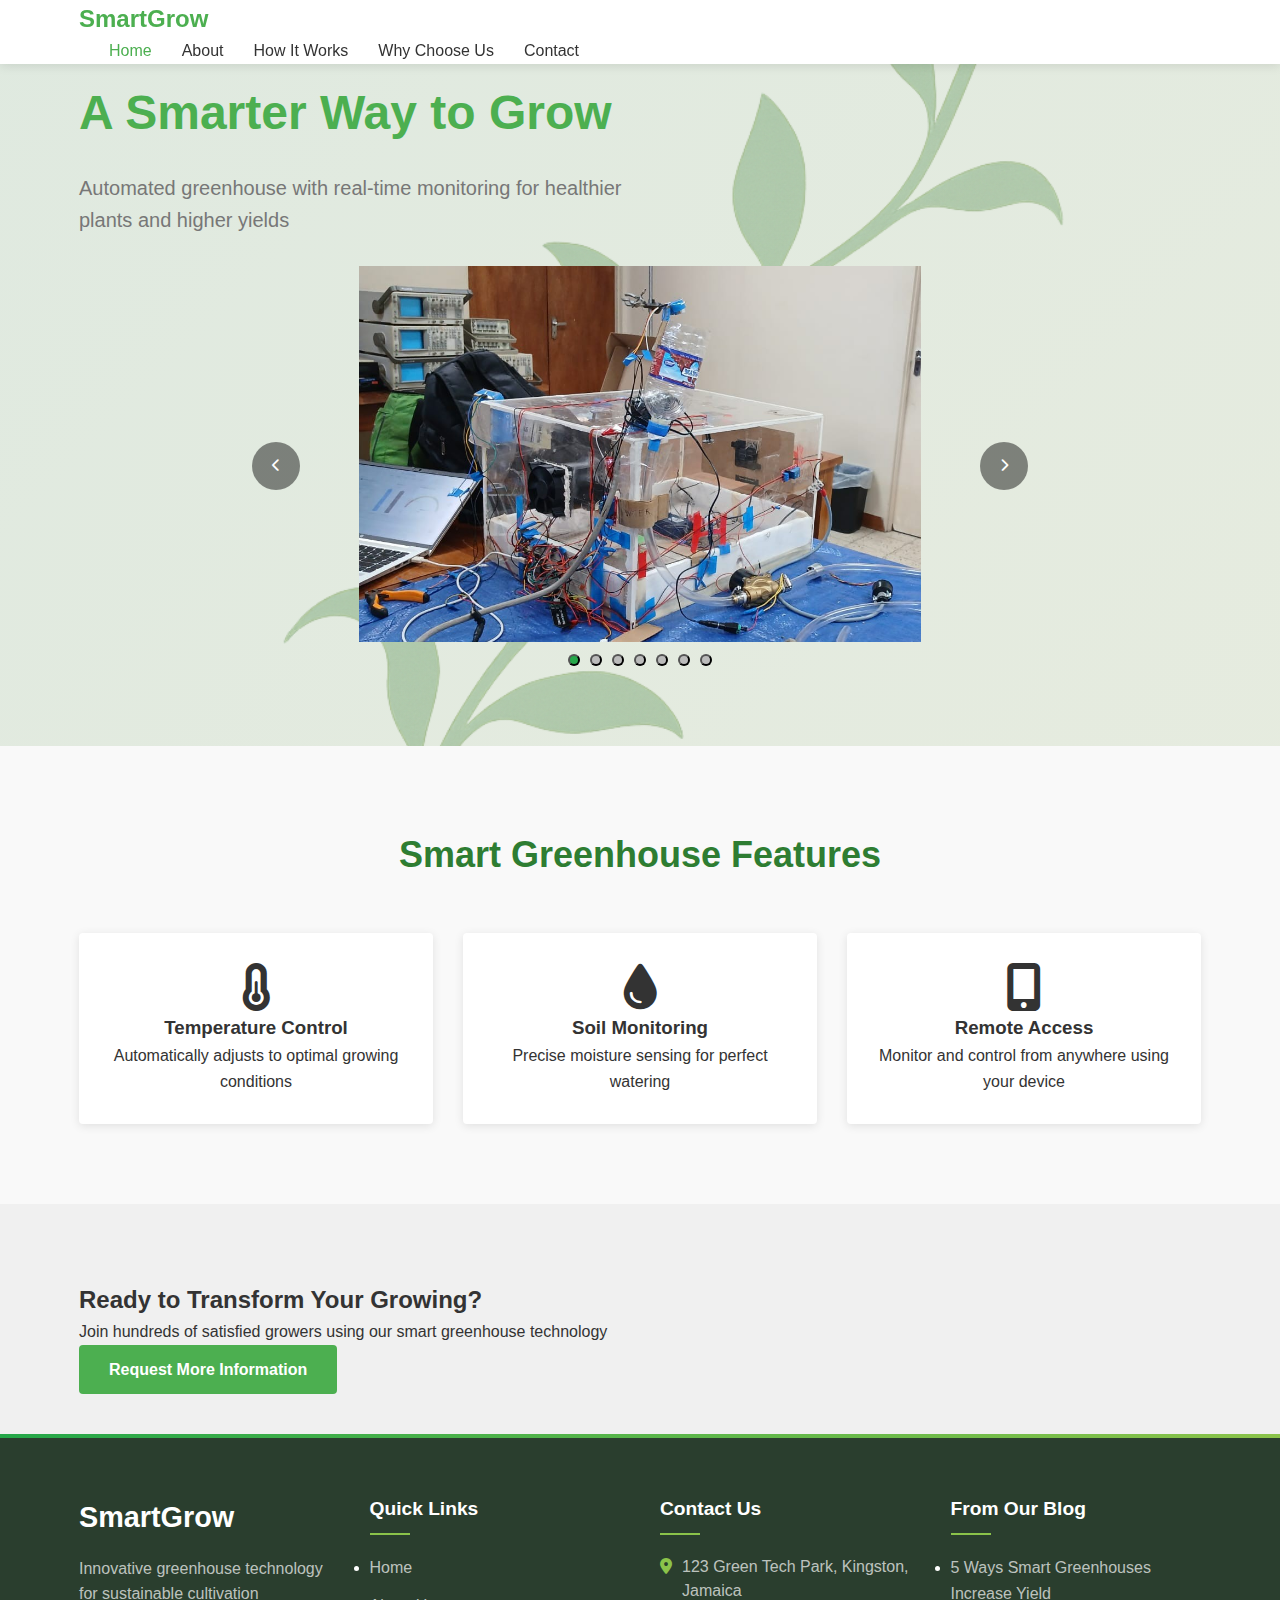
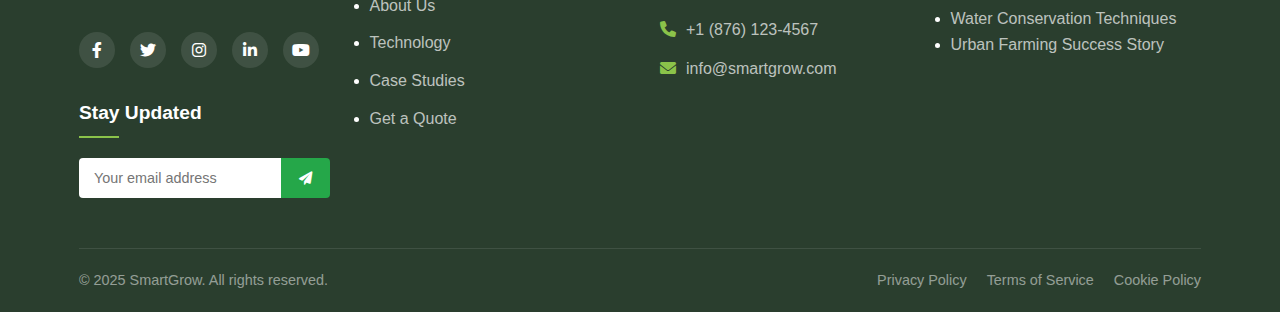
<file: index.html>
<!DOCTYPE html>
<html lang="en">
<head>
    <meta charset="UTF-8">
    <meta name="viewport" content="width=device-width, initial-scale=1.0">
    <title>SmartGrow - Automated Greenhouse Solutions</title>
    <link rel="stylesheet" href="styles.css">
    <link rel="stylesheet" href="https://cdnjs.cloudflare.com/ajax/libs/font-awesome/6.0.0-beta3/css/all.min.css">
</head>
<body>
    <header>
        <div class="container">
            <div class="logo">SmartGrow</div>
            <nav>
                <ul>
                    <li><a href="index.html" class="active">Home</a></li>
                    <li><a href="about.html">About</a></li>
                    <li><a href="features.html">How It Works</a></li>
                    <li><a href="benefits.html">Why Choose Us</a></li>
                    <li><a href="contact.html">Contact</a></li>
                </ul>
                <div class="mobile-menu">
                    <i class="fas fa-bars"></i>
                </div>
            </nav>
        </div>
    </header>

    <section class="hero">
        <div class="container">
            <div class="hero-content">
                <h1>A Smarter Way to Grow</h1>
                <p>Automated greenhouse with real-time monitoring for healthier plants and higher yields</p>
            </div>
            <div class="hero-image cta-image hero-slideshow">
                <div class="slideshow-wrapper">
                    <img src="greenhouse-front.jpg" alt="Front view of greenhouse" class="slideshow-image active">
                    <img src="greenhouse-back.jpg" alt="Back view of greenhouse" class="slideshow-image">
                    <img src="system-homepage.jpg" alt="System Home Page" class="slideshow-image">
                    <img src="system-livepage.jpg" alt="System Live Monitoring Page" class="slideshow-image">
                    <img src="system-analysispage.jpg" alt="System Data Analysis Page" class="slideshow-image">
                    <img src="system-controlpage.jpg" alt="System Control Page" class="slideshow-image">
                    <img src="system-globalpage.jpg" alt="System Global Weather Page" class="slideshow-image">
                </div>
                <button class="slide-btn prev" aria-label="Previous">
                    <i class="fas fa-chevron-left"></i>
                </button>
                <button class="slide-btn next" aria-label="Next">
                    <i class="fas fa-chevron-right"></i>
                </button>
                <div class="slideshow-dots"></div>
            </div>
        </div>
    </section>

    <section class="features-overview">
        <div class="container">
            <h2>Smart Greenhouse Features</h2>
            <div class="features-grid">
                <div class="feature-item">
                    <i class="fas fa-thermometer-half"></i>
                    <h3>Temperature Control</h3>
                    <p>Automatically adjusts to optimal growing conditions</p>
                </div>
                <div class="feature-item">
                    <i class="fas fa-tint"></i>
                    <h3>Soil Monitoring</h3>
                    <p>Precise moisture sensing for perfect watering</p>
                </div>
                <div class="feature-item">
                    <i class="fas fa-mobile-alt"></i>
                    <h3>Remote Access</h3>
                    <p>Monitor and control from anywhere using your device</p>
                </div>
            </div>
        </div>
    </section>

    <section class="testimonial">
        <div class="container">
            <blockquote>
                "Our crop yield increased by 30% after installing the SmartGreen system. The automated controls save us hours of work each week."
                <cite>- Sarah Johnson, Urban Farmer</cite>
            </blockquote>
        </div>
    </section>

    <section class="cta-section">
        <div class="container">
            <h2><br><br>Ready to Transform Your Growing?</h2>
            <p>Join hundreds of satisfied growers using our smart greenhouse technology</p>
            <a href="contact.html" class="cta-button">Request More Information</a>
        </div>
    </section>

    <footer class="site-footer">
        <div class="container">
            <div class="footer-grid">
                <!-- Column 1: Brand Info -->
                <div class="footer-col brand-info">
                    <div class="footer-logo">SmartGrow</div>
                    <p class="footer-mission">Innovative greenhouse technology for sustainable cultivation</p>
                
                    <div class="social-links">
                        <a href="#" aria-label="Facebook"><i class="fab fa-facebook-f"></i></a>
                        <a href="#" aria-label="Twitter"><i class="fab fa-twitter"></i></a>
                        <a href="#" aria-label="Instagram"><i class="fab fa-instagram"></i></a>
                        <a href="#" aria-label="LinkedIn"><i class="fab fa-linkedin-in"></i></a>
                        <a href="#" aria-label="YouTube"><i class="fab fa-youtube"></i></a>
                    </div>
                
                    <div class="newsletter">
                        <h4>Stay Updated</h4>
                        <form class="newsletter-form">
                            <input type="email" placeholder="Your email address" required>
                            <button type="submit"><i class="fas fa-paper-plane"></i></button>
                        </form>
                    </div>
                </div>
            
                <!-- Column 2: Quick Links -->
                <div class="footer-col">
                    <h4>Quick Links</h4>
                    <ul class="footer-menu">
                        <li><a href="index.html">Home</a></li>
                        <li><a href="about.html">About Us</a></li>
                        <li><a href="features.html">Technology</a></li>
                        <li><a href="benefits.html">Case Studies</a></li>
                        <li><a href="contact.html">Get a Quote</a></li>
                    </ul>
                </div>
            
                <!-- Column 3: Contact Info -->
                <div class="footer-col">
                    <h4>Contact Us</h4>
                    <ul class="contact-info">
                        <li><i class="fas fa-map-marker-alt"></i> 123 Green Tech Park, Kingston, Jamaica</li>
                        <li><i class="fas fa-phone"></i> +1 (876) 123-4567</li>
                        <li><i class="fas fa-envelope"></i> info@smartgrow.com</li>
                    </ul>
                </div>
            
                <!-- Column 4: Recent Blog Posts -->
                <div class="footer-col">
                    <h4>From Our Blog</h4>
                    <ul class="blog-posts">
                        <li><a href="#">5 Ways Smart Greenhouses Increase Yield</a></li>
                        <li><a href="#">Water Conservation Techniques</a></li>
                        <li><a href="#">Urban Farming Success Story</a></li>
                    </ul>
                </div>
            </div>
        
            <div class="footer-bottom">
                <div class="copyright">&copy; 2025 SmartGrow. All rights reserved.</div>
                <div class="legal-links">
                    <a href="#">Privacy Policy</a>
                    <a href="#">Terms of Service</a>
                    <a href="#">Cookie Policy</a>
                </div>
            </div>
        </div>
    </footer>

    <script src="main.js"></script>
</body>
</html>
</file>
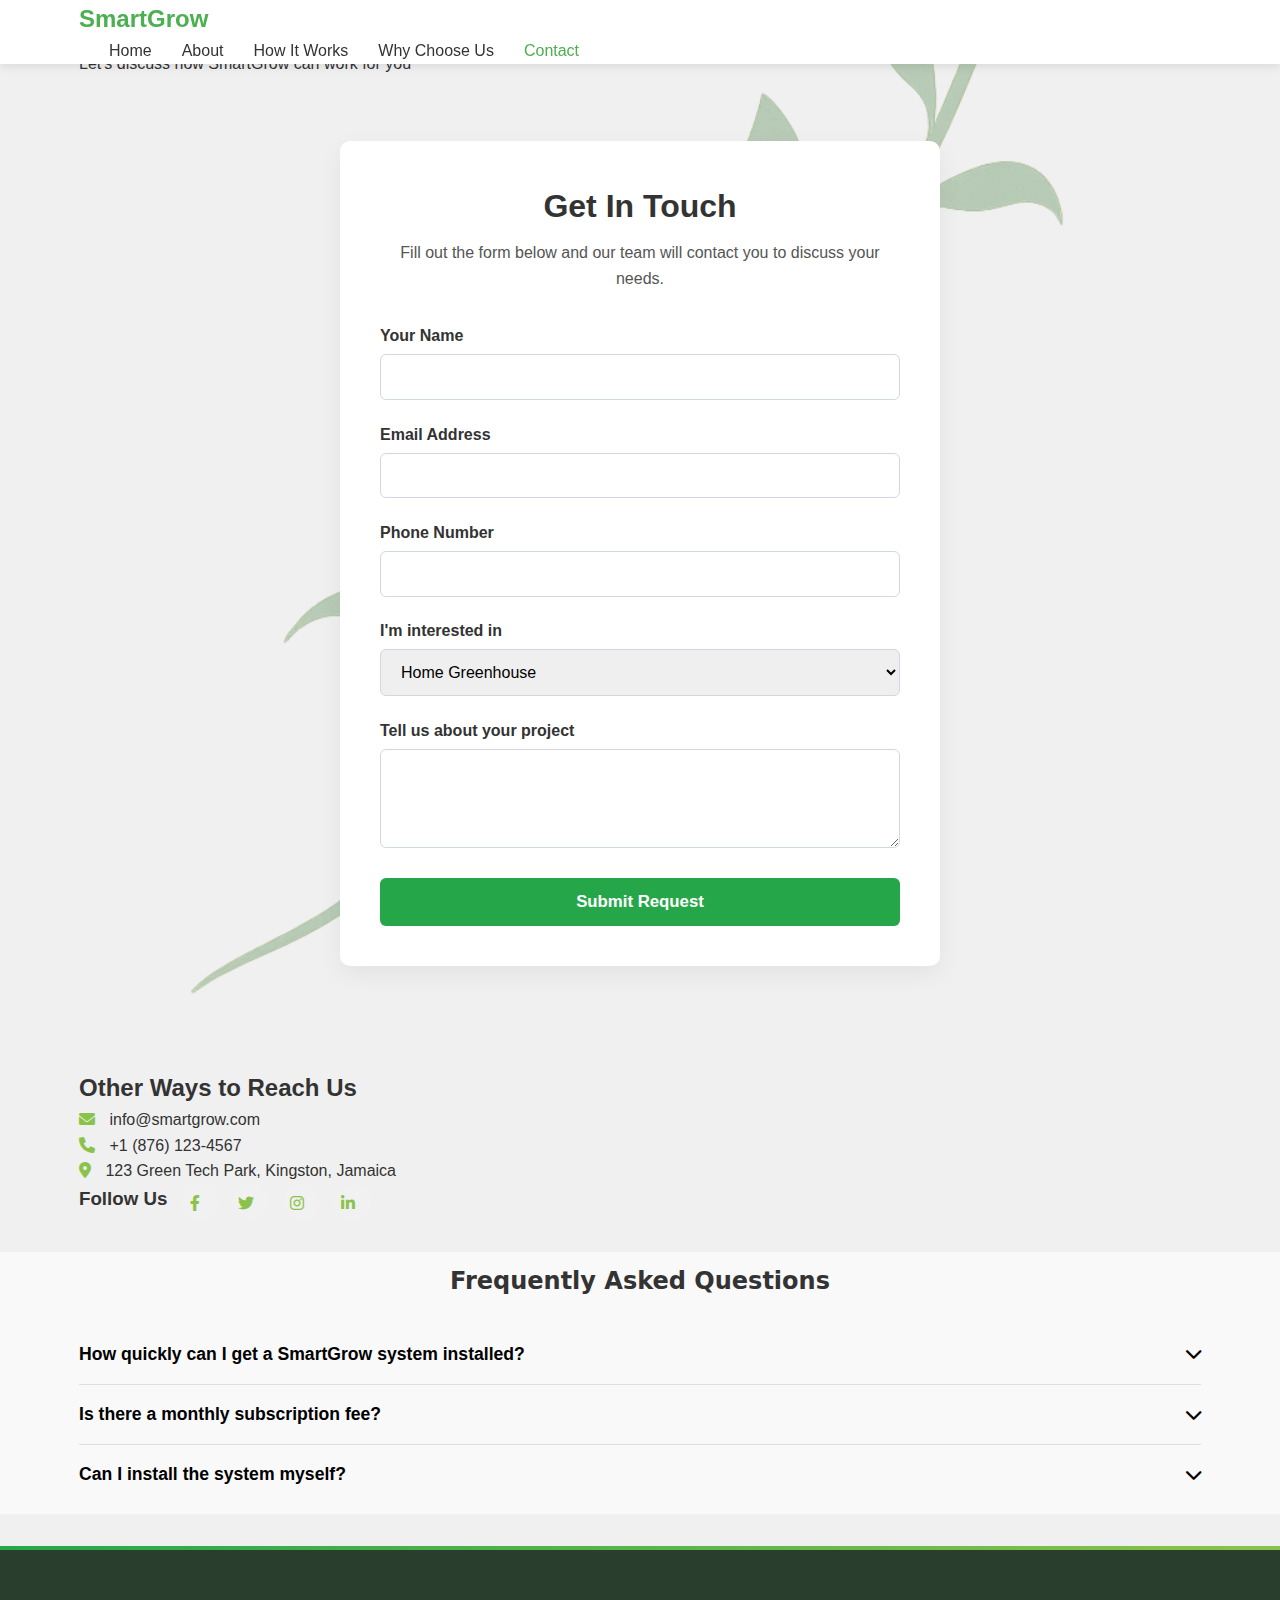
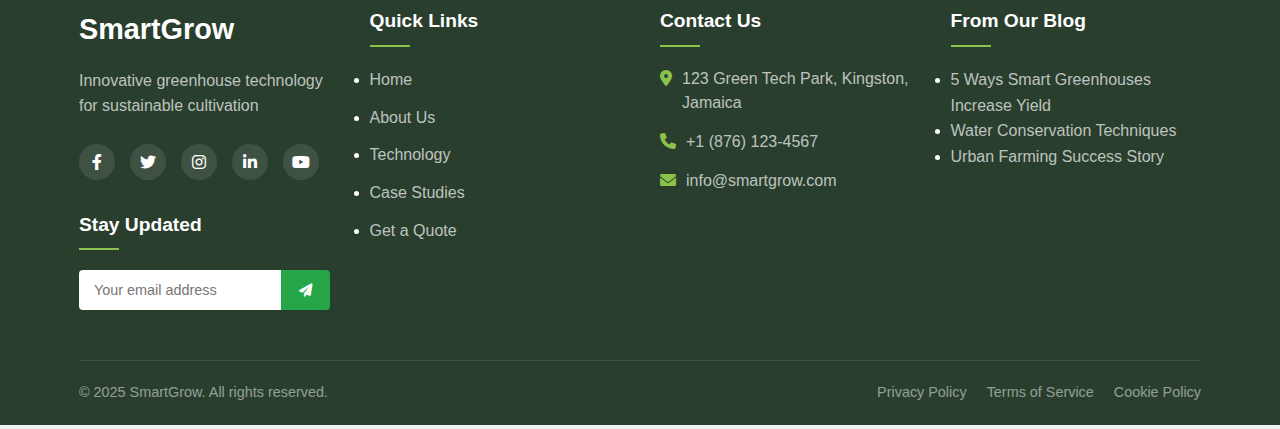
<file: contact.html>
<!DOCTYPE html>
<html lang="en">
<head>
    <meta charset="UTF-8">
    <meta name="viewport" content="width=device-width, initial-scale=1.0">
    <title>Contact Us - SmartGrow</title>
    <link rel="stylesheet" href="styles.css">
    <link rel="stylesheet" href="https://cdnjs.cloudflare.com/ajax/libs/font-awesome/6.0.0-beta3/css/all.min.css">
</head>
<body>
    <header>
        <div class="container">
            <div class="logo">SmartGrow</div>
            <nav>
                <ul>
                    <li><a href="index.html">Home</a></li>
                    <li><a href="about.html">About</a></li>
                    <li><a href="features.html">How It Works</a></li>
                    <li><a href="benefits.html">Why Choose Us</a></li>
                    <li><a href="contact.html" class="active">Contact</a></li>
                </ul>
                <div class="mobile-menu">
                    <i class="fas fa-bars"></i>
                </div>
            </nav>
        </div>
    </header>

    <section class="page-header">
        <div class="container">
            <h1>Contact Us</h1>
            <p>Let's discuss how SmartGrow can work for you</p>
        </div>
    </section>

    <section class="contact-content">
        <div class="container">
            <div class="contact-form card">          
                <h2>Get In Touch</h2>
                <p class="lead">Fill out the form below and our team will contact you to discuss your needs.</p>
                
                <form id="leadForm" data-netlify="true">
                    <div class="form-group">
                        <label for="name">Your Name</label>
                        <input type="text"  id="name"  name="name"  required>
                    </div>

                    <div class="form-group">
                        <label for="email">Email Address</label>
                        <input type="email" id="email" name="email" required>
                    </div>

                    <div class="form-group">
                        <label for="phone">Phone Number</label>
                        <input type="tel" id="phone" name="phone">
                    </div>

                    <div class="form-group">
                        <label for="interest">I'm interested in</label>
                        <select id="interest" name="interest">
                            <option value="home">Home Greenhouse</option>
                            <option value="education">Educational Use</option>
                            <option value="commercial">Commercial Growing</option>
                            <option value="other">Other</option>
                        </select>
                    </div>

                    <div class="form-group">
                        <label for="message">Tell us about your project<br></label>
                        <textarea id="message" name="message" rows="4"></textarea>
                    </div>
                    <button type="submit" class="form-button">Submit Request</button>
                </form>

                <div id="thankYouMessage" class="thank-you-message">
                    <i class="fas fa-check-circle"></i>
                    <h3>Thank you!</h3>
                    <p>We have received your information and will be in touch shortly.</p>
                    <p class="mb-0">In the meantime, explore <a href="features.html">How It Works</a>.</p>
                </div>
            </div>
        </div>
    </section>

        
    <section class="contact-info">
        <div class="container">
            <h2><br>Other Ways to Reach Us</h2>
            <div class="contact-method">
                <i class="fas fa-envelope"></i>
                <span>info@smartgrow.com</span>
            </div>

            <div class="contact-method">
                <i class="fas fa-phone"></i>
                <span>+1 (876) 123-4567</span>
            </div>
            <div class="contact-method">
                <i class="fas fa-map-marker-alt"></i>
                <span>123 Green Tech Park, Kingston, Jamaica</span>
            </div>
                    
            <div class="social-links">
                <h3>Follow Us</h3>
                <a href="#"><i class="fab fa-facebook-f"></i></a>
                <a href="#"><i class="fab fa-twitter"></i></a>
                <a href="#"><i class="fab fa-instagram"></i></a>
                <a href="#"><i class="fab fa-linkedin-in"></i></a>
            </div>
        </div>
    </section>
    

    <section id="faq">
        <div class="container">
            <h2>Frequently Asked Questions</h2>

            <div class="faq-item">
                <button class="faq-question" aria-expanded="false">
                    <span>How quickly can I get a SmartGrow system installed?</span>
                    <i class="fas fa-chevron-down"></i>
                </button>
                <div class="faq-answer">
                    Most residential systems can be installed within 2-4 weeks after order confirmation. 
                            Commercial installations may take longer depending on size and complexity.
                </div>
            </div>

            <div class="faq-item">
                <button class="faq-question" aria-expanded="false">
                    <span>Is there a monthly subscription fee?</span>
                    <i class="fas fa-chevron-down"></i>
                </button>
                <div class="faq-answer">
                    Basic monitoring and control features are included with your purchase. 
                            Premium analytics packages are available as optional add-ons.
                </div>
            </div>

            <div class="faq-item">
                <button class="faq-question" aria-expanded="false">
                    <span>Can I install the system myself?</span>
                    <i class="fas fa-chevron-down"></i>
                </button>
                <div class="faq-answer">
                    We recommend professional installation to ensure optimal performance, 
                            our systems are designed for DIY installation by technically skilled users.
                </div>
            </div>
        </div>
    </section>

    <footer class="site-footer">
        <div class="container">
            <div class="footer-grid">
                <!-- Column 1: Brand Info -->
                <div class="footer-col brand-info">
                    <div class="footer-logo">SmartGrow</div>
                    <p class="footer-mission">Innovative greenhouse technology for sustainable cultivation</p>
                
                    <div class="social-links">
                        <a href="#" aria-label="Facebook"><i class="fab fa-facebook-f"></i></a>
                        <a href="#" aria-label="Twitter"><i class="fab fa-twitter"></i></a>
                        <a href="#" aria-label="Instagram"><i class="fab fa-instagram"></i></a>
                        <a href="#" aria-label="LinkedIn"><i class="fab fa-linkedin-in"></i></a>
                        <a href="#" aria-label="YouTube"><i class="fab fa-youtube"></i></a>
                    </div>
                
                    <div class="newsletter">
                        <h4>Stay Updated</h4>
                        <form class="newsletter-form">
                            <input type="email" placeholder="Your email address" required>
                            <button type="submit"><i class="fas fa-paper-plane"></i></button>
                        </form>
                    </div>
                </div>
            
                <!-- Column 2: Quick Links -->
                <div class="footer-col">
                    <h4>Quick Links</h4>
                    <ul class="footer-menu">
                        <li><a href="index.html">Home</a></li>
                        <li><a href="about.html">About Us</a></li>
                        <li><a href="features.html">Technology</a></li>
                        <li><a href="benefits.html">Case Studies</a></li>
                        <li><a href="contact.html">Get a Quote</a></li>
                    </ul>
                </div>
            
                <!-- Column 3: Contact Info -->
                <div class="footer-col">
                    <h4>Contact Us</h4>
                    <ul class="contact-info">
                        <li><i class="fas fa-map-marker-alt"></i> 123 Green Tech Park, Kingston, Jamaica</li>
                        <li><i class="fas fa-phone"></i> +1 (876) 123-4567</li>
                        <li><i class="fas fa-envelope"></i> info@smartgrow.com</li>
                    </ul>
                </div>
            
                <!-- Column 4: Recent Blog Posts -->
                <div class="footer-col">
                    <h4>From Our Blog</h4>
                    <ul class="blog-posts">
                        <li><a href="#">5 Ways Smart Greenhouses Increase Yield</a></li>
                        <li><a href="#">Water Conservation Techniques</a></li>
                        <li><a href="#">Urban Farming Success Story</a></li>
                    </ul>
                </div>
            </div>
        
            <div class="footer-bottom">
                <div class="copyright">&copy; 2025 SmartGrow. All rights reserved.</div>
                <div class="legal-links">
                    <a href="#">Privacy Policy</a>
                    <a href="#">Terms of Service</a>
                    <a href="#">Cookie Policy</a>
                </div>
            </div>
        </div>
    </footer>

    <script src="main.js"></script>
</body>
</html>
</file>
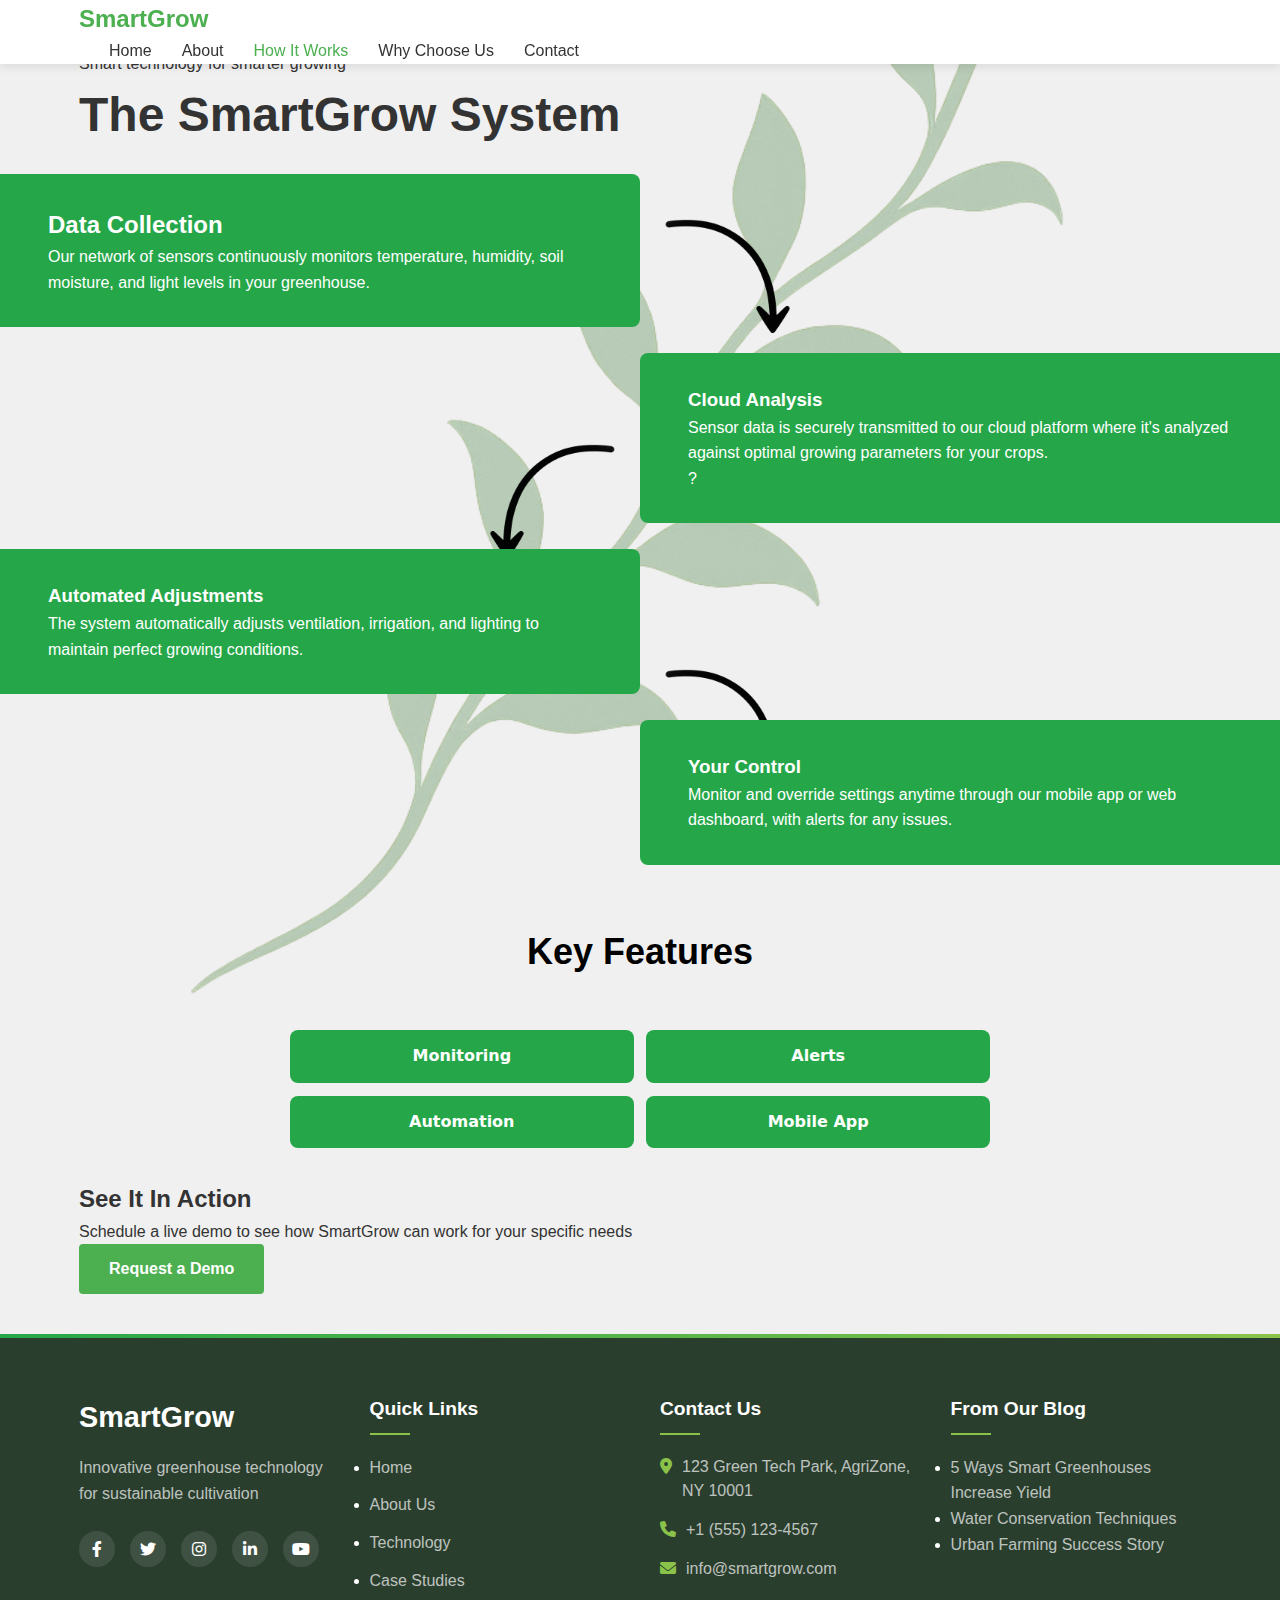
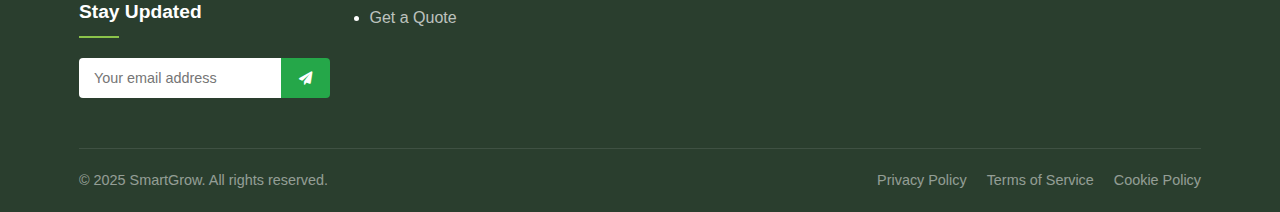
<file: features.html>
<!DOCTYPE html>
<html lang="en">
<head>
    <meta charset="UTF-8">
    <meta name="viewport" content="width=device-width, initial-scale=1.0">
    <title>How It Works - SmartGrow</title>
    <link rel="stylesheet" href="styles.css">
    <link rel="stylesheet" href="https://cdnjs.cloudflare.com/ajax/libs/font-awesome/6.0.0-beta3/css/all.min.css">
</head>
<body>
    <header>
        <div class="container">
            <div class="logo">SmartGrow</div>
            <nav>
                <ul>
                    <li><a href="index.html">Home</a></li>
                    <li><a href="about.html">About</a></li>
                    <li><a href="features.html" class="active">How It Works</a></li>
                    <li><a href="benefits.html">Why Choose Us</a></li>
                    <li><a href="contact.html">Contact</a></li>
                </ul>
                <div class="mobile-menu">
                    <i class="fas fa-bars"></i>
                </div>
            </nav>
        </div>
    </header>

    <section class="page-header">
        <div class="container">
            <h1>How It Works</h1>
            <p>Smart technology for smarter growing</p>
        </div>
    </section>

    <section class="process">
        <div class="container">
            <h1>The SmartGrow System</h1>
            <div class="process-steps">
                <section class="green-boxleft">
                <h2>Data Collection</h2>
                <p>Our network of sensors continuously monitors temperature, humidity, soil moisture, and light levels in your greenhouse.</p>
                </section>
                <img class="responsive" src="arrowright.png" alt="arrow" style="position: absolute; right:35%; top: 20%">
                <br>
                                
                <section class="green-boxright">
                <h3>Cloud Analysis</h3>
                <p>Sensor data is securely transmitted to our cloud platform where it's analyzed against optimal growing parameters for your crops.</p>?
                </p>
                </section>
                <img class="responsive" src="arrowright.png" alt="arrow" style="position: absolute; right:50%; top: 45%; transform: scaleX(-1);">
                <br>

                <section class="green-boxleft">
                <h3>Automated Adjustments</h3>
                <p>The system automatically adjusts ventilation, irrigation, and lighting to maintain perfect growing conditions.</p>
                </section>
                <img class="responsive" src="arrowright.png" alt="arrow" style="position: absolute; right:35%; top: 70%">
                <br>

                <section class="green-boxright">
                <h3>Your Control</h3>
                <p>Monitor and override settings anytime through our mobile app or web dashboard, with alerts for any issues.</p>
                </section>
            </div>
        </div>
    </section>

    <section class="feature-details">
        <div class="container">
            <h2><br>Key Features</h2>
            <div class="btn-grid">
                <button class="swap-btn" data-hover="Comprehensive Monitoring&#10;Tracks all critical environmental factors in real-time with our precision sensors.">Monitoring</button>
                <button class="swap-btn" data-hover="Instant Alert&#10;Get immediate notifications about Equipment failures, environmental extremes, resource shortages and power outages">Alerts</button>
                <button class="swap-btn" data-hover="Smart Automation&#10;Our system automatically controls ventilation, irrigation and lighting.">Automation</button>
                <button class="swap-btn" data-hover="Mobile App Control&#10;Monitor your greenhouse from anywhere with real-time dashboard, remote overrides and Multi-user access.">Mobile App</button>
            </div>
        </div>
    </section>

    <section class="demo-request">
        <div class="container">
            <h2>See It In Action</h2>
            <p>Schedule a live demo to see how SmartGrow can work for your specific needs</p>
            <a href="contact.html" class="cta-button">Request a Demo</a>
        </div>
    </section>

    <footer class="site-footer">
        <div class="container">
            <div class="footer-grid">
                <!-- Column 1: Brand Info -->
                <div class="footer-col brand-info">
                    <div class="footer-logo">SmartGrow</div>
                    <p class="footer-mission">Innovative greenhouse technology for sustainable cultivation</p>
                
                    <div class="social-links">
                        <a href="#" aria-label="Facebook"><i class="fab fa-facebook-f"></i></a>
                        <a href="#" aria-label="Twitter"><i class="fab fa-twitter"></i></a>
                        <a href="#" aria-label="Instagram"><i class="fab fa-instagram"></i></a>
                        <a href="#" aria-label="LinkedIn"><i class="fab fa-linkedin-in"></i></a>
                        <a href="#" aria-label="YouTube"><i class="fab fa-youtube"></i></a>
                    </div>
                
                    <div class="newsletter">
                        <h4>Stay Updated</h4>
                        <form class="newsletter-form">
                            <input type="email" placeholder="Your email address" required>
                            <button type="submit"><i class="fas fa-paper-plane"></i></button>
                        </form>
                    </div>
                </div>
            
                <!-- Column 2: Quick Links -->
                <div class="footer-col">
                    <h4>Quick Links</h4>
                    <ul class="footer-menu">
                        <li><a href="index.html">Home</a></li>
                        <li><a href="about.html">About Us</a></li>
                        <li><a href="features.html">Technology</a></li>
                        <li><a href="benefits.html">Case Studies</a></li>
                        <li><a href="contact.html">Get a Quote</a></li>
                    </ul>
                </div>
            
                <!-- Column 3: Contact Info -->
                <div class="footer-col">
                    <h4>Contact Us</h4>
                    <ul class="contact-info">
                        <li><i class="fas fa-map-marker-alt"></i> 123 Green Tech Park, AgriZone, NY 10001</li>
                        <li><i class="fas fa-phone"></i> +1 (555) 123-4567</li>
                        <li><i class="fas fa-envelope"></i> info@smartgrow.com</li>
                    </ul>
                </div>
            
                <!-- Column 4: Recent Blog Posts -->
                <div class="footer-col">
                    <h4>From Our Blog</h4>
                    <ul class="blog-posts">
                        <li><a href="#">5 Ways Smart Greenhouses Increase Yield</a></li>
                        <li><a href="#">Water Conservation Techniques</a></li>
                        <li><a href="#">Urban Farming Success Story</a></li>
                    </ul>
                </div>
            </div>
        
            <div class="footer-bottom">
                <div class="copyright">&copy; 2025 SmartGrow. All rights reserved.</div>
                <div class="legal-links">
                    <a href="#">Privacy Policy</a>
                    <a href="#">Terms of Service</a>
                    <a href="#">Cookie Policy</a>
                </div>
            </div>
        </div>
    </footer>

    <script src="main.js"></script>
</body>
</html>
</file>
<file: styles.css>
/*Global Styles */
:root {
    --primary-color: #4CAF50;
    --primary-dark: #3e8e41;
    --secondary-color: #2E7D32;
    --accent-color: #8BC34A;
    --text-color: #333;
    --light-text: #777;
    --bg-light: #f9f9f9;
    --white: #ffffff;
    --border-radius: 4px;
    --box-shadow: 0 2px 10px rgba(0, 0, 0, 0.1);
}

* {
    margin: 0;
    padding: 0;
    box-sizing: border-box;
}

body {
    font-family: 'Segoe UI', Tahoma, Geneva, Verdana, sans-serif;
    line-height: 1.6;
    color: var(--text-color);
    background: url("background.png") center / cover no-repeat fixed;
    background-color: #f0f0f0;
}

a {
    text-decoration: none;
    color: var(--primary-color);
}

.container {
    width: 90%;
    max-width: 1200px;
    margin: 0 auto;
    padding: 0 15px;
}

/* Header Styles */
header {
    background-color: var(--white);
    box-shadow: var(--box-shadow);
    position: fixed;
    width: 100%;
    top: 0;
    z-index: 1000;
}

.header-container {
    display: flex;
    justify-content: space-between;
    align-items: center;
    padding: 15px 0;
}

.logo {
    font-size: 24px;
    font-weight: 700;
    color: var(--primary-color);
}

nav ul {
    display: flex;
    list-style: none;
}

nav ul li {
    margin-left: 30px;
}

nav ul li a {
    color: var(--text-color);
    font-weight: 500;
    transition: color 0.3s;
}

nav ul li a:hover, nav ul li a.active {
    color: var(--primary-color);
}

.mobile-menu {
    display: none;
    font-size: 24px;
    cursor: pointer;
}

/* Hero Section */
.hero {
    padding: 75px 0 80px;
    background: linear-gradient(135deg, rgba(76, 175, 80, 0.1) 0%, rgba(139, 195, 74, 0.1) 100%);
}

.hero-content {
    max-width: 600px;
}

.hero h1 {
    font-size: 48px;
    margin-bottom: 20px;
    color: var(--primary-color);
}

.hero p {
    font-size: 20px;
    margin-bottom: 30px;
    color: var(--light-text);
}

.hero-image {
    flex: 1;
    text-align: center;
}

.hero-slideshow {
  display: flex;
  flex-direction: column;
  align-items: center;
  max-width: 800px;   
  margin: 0 auto;      
}

.hero-slideshow .slideshow-wrapper {
  aspect-ratio: 16 / 9;
  width: 100%;
}

.hero-slideshow .slideshow-dots {
  margin-top: 12px;
}

.image-placeholder {
    width: 100%;
    height: 300px;
    background-color: #e0e0e0;
    border-radius: var(--border-radius);
    display: flex;
    align-items: center;
    justify-content: center;
    color: var(--light-text);
}

/* Comparison Cards Section */
.benefits-comparison {
    padding: 60px 0;
    background-color: #f9f9f9;
}

.benefits-comparison h2 {
    text-align: center;
    color: #2E7D32;
    margin-bottom: 15px;
}

.benefits-comparison .subtitle {
    text-align: center;
    color: #777;
    margin-bottom: 40px;
    font-size: 1.1rem;
}

.comparison-cards {
    max-width: 1000px;
    margin: 0 auto;
}

.comparison-row {
    display: flex;
    margin-bottom: 30px;
    position: relative;
    align-items: center;
}

.comparison-card {
    flex: 1;
    padding: 25px;
    border-radius: 12px;
    box-shadow: 0 4px 15px rgba(0,0,0,0.08);
    transition: all 0.3s ease;
    height: 100%;
}

.comparison-card:hover {
    transform: translateY(-5px);
    box-shadow: 0 6px 20px rgba(0,0,0,0.12);
}

.card-content {
    height: 100%;
    display: flex;
    flex-direction: column;
}

.card-icon {
    font-size: 2rem;
    margin-bottom: 15px;
    color: white;
}

.comparison-card h3 {
    font-size: 1.3rem;
    margin-bottom: 12px;
    color: white;
}

.comparison-card p {
    color: rgba(255,255,255,0.9);
    line-height: 1.5;
}

.challenge {
    background: #FF6B6B;
    background: linear-gradient(135deg, #FF6B6B 0%, #FF8E8E 100%);
    margin-right: 15px;
}

.solution {
    background: #25a749;
    background: linear-gradient(135deg, #25a749 0%, #4CAF50 100%);
    margin-left: 15px;
}

.arrow-icon {
    position: relative;
    z-index: 2;
}

.arrow-icon i {
    background: white;
    color: #333;
    width: 40px;
    height: 40px;
    border-radius: 50%;
    display: flex;
    align-items: center;
    justify-content: center;
    box-shadow: 0 3px 10px rgba(0,0,0,0.15);
    font-size: 1.2rem;
}

/* Responsive Design */
@media (max-width: 768px) {
    .comparison-row {
        flex-direction: column;
        margin-bottom: 40px;
    }
    
    .challenge, .solution {
        margin: 0 !important;
        width: 100%;
    }
    
    .challenge {
        margin-bottom: 15px !important;
    }
    
    .arrow-icon {
        margin: 15px 0;
        transform: rotate(90deg);
    }
    
    .comparison-card {
        padding: 20px;
    }
}

/* Animation */
@keyframes fadeInUp {
    from {
        opacity: 0;
        transform: translateY(20px);
    }
    to {
        opacity: 1;
        transform: translateY(0);
    }
}

.comparison-row {
    animation: fadeInUp 0.6s ease forwards;
}

.comparison-row:nth-child(1) { animation-delay: 0.1s; }
.comparison-row:nth-child(2) { animation-delay: 0.3s; }
.comparison-row:nth-child(3) { animation-delay: 0.5s; }
.comparison-row:nth-child(4) { animation-delay: 0.7s; }

/* Results Section */
.results {
    padding: 80px 0;
    background-color: #f5fbf6;
    text-align: center;
}

.results h2 {
    text-align: center;
    color: #2E7D32;
    margin-bottom: 15px;
}

.section-subtitle {
    color: #6c757d;
    margin-bottom: 50px;
    font-size: 1.1rem;
}

.stats-grid {
    display: flex;
    justify-content: center;
    gap: 30px;
    flex-wrap: wrap;
}

.stat-card {
    background: white;
    border-radius: 16px;
    padding: 30px 25px;
    width: 220px;
    box-shadow: 0 5px 20px rgba(46, 125, 50, 0.1);
    transition: transform 0.3s ease;
    position: relative;
    overflow: hidden;
}

.stat-card::before {
    content: '';
    position: absolute;
    top: 0;
    left: 0;
    width: 100%;
    height: 5px;
    background: linear-gradient(90deg, #25a749, #8BC34A);
}

.stat-card:hover {
    transform: translateY(-10px);
}

.stat-value {
    font-size: 3.5rem;
    font-weight: 700;
    color: #25a749;
    line-height: 1;
    margin-bottom: 10px;
    font-family: 'Segoe UI', sans-serif;
}

.stat-label {
    color: #495057;
    font-size: 1.1rem;
    margin-bottom: 15px;
}

.stat-icon {
    font-size: 2rem;
    opacity: 0.7;
}

/* Animation for counting numbers */
@keyframes countUp {
    from { transform: translateY(20px); opacity: 0; }
    to { transform: translateY(0); opacity: 1; }
}

.stat-value {
    animation: countUp 0.8s ease-out forwards;
}

@media (max-width: 768px) {
    .stats-grid {
        gap: 20px;
    }
    .stat-card {
        width: 100%;
        max-width: 250px;
    }
}

/* Experience CTA Section */
.experience-cta {
    padding: 80px 0;
    background: linear-gradient(135deg, rgba(37, 167, 73, 0.1) 0%, rgba(139, 195, 74, 0.1) 100%);
    position: relative;
    overflow: hidden;
}

.experience-cta .container {
    display: flex;
    align-items: center;
    position: relative;
    z-index: 2;
}

.cta-content {
    flex: 1;
    padding-right: 40px;
}

.cta-image {
    position: relative;
    height: 400px;
    min-width: 300px;   /* force it to take up horizontal space */
    flex: 1;             /* make it grow inside the flex container */
}

.slideshow-wrapper {
  aspect-ratio: 16 / 9; /* or use 4 / 3 depending on your images */
  width: 100%;
  position: relative;
  overflow: hidden;
  border-radius: 16px;
}

.slideshow-image {
  position: absolute;
  top: 0;
  left: 0;
  width: 100%;
  height: 100%;
  object-fit: contain; /* changed from 'cover' */
  opacity: 0;
  transition: opacity 1s ease-in-out;
}

.slideshow-image.active {
  opacity: 1;
}

.slideshow-dots {
  display: flex;
  justify-content: center;
  margin-top: 12px;
  gap: 10px;
}

.slideshow-dot {
  width: 12px;
  height: 12px;
  border-radius: 50%;
  background-color: #bbb; /* gray for inactive */
  cursor: pointer;
  transition: background-color 0.3s;
}

.slideshow-dot.active {
  background-color: #25a749; /* green for active */
}

.slideshow-dot:hover {
  background-color: #4CAF50;
}

.experience-cta h2 {
    font-size: 2.2rem;
    color: #2E7D32;
    margin-bottom: 20px;
    line-height: 1.3;
}

.cta-subtitle {
    color: #6c757d;
    font-size: 1.2rem;
    margin-bottom: 30px;
    max-width: 500px;
}

.cta-buttons {
    display: flex;
    gap: 15px;
    flex-wrap: wrap;
}

.cta-button {
    display: inline-block;
    padding: 15px 30px;
    border-radius: 50px;
    font-weight: 600;
    transition: all 0.3s ease;
    text-align: center;
    margin-bottom: 40px;
}

.cta-button.primary {
    background: linear-gradient(90deg, #25a749, #4CAF50);
    color: white;
    box-shadow: 0 4px 15px rgba(37, 167, 73, 0.3);
}

.cta-button.primary:hover {
    transform: translateY(-3px);
    box-shadow: 0 6px 20px rgba(37, 167, 73, 0.4);
}

.cta-button.secondary {
    background: white;
    color: #25a749;
    border: 2px solid #25a749;
}

.cta-button.secondary:hover {
    background: #f5f5f5;
    transform: translateY(-3px);
}

/* Decorative elements */
.experience-cta::before {
    content: '';
    position: absolute;
    top: -100px;
    right: -100px;
    width: 300px;
    height: 300px;
    background: radial-gradient(circle, rgba(139, 195, 74, 0.15) 0%, rgba(255,255,255,0) 70%);
    z-index: 1;
}

@media (max-width: 992px) {
    .experience-cta .container {
        flex-direction: column;
    }
    
    .cta-content {
        padding-right: 0;
        margin-bottom: 40px;
        text-align: center;
    }
    
    .cta-subtitle {
        margin-left: auto;
        margin-right: auto;
    }
    
    .cta-buttons {
        justify-content: center;
    }
    
    .cta-image {
        width: 100%;
        max-width: 500px;
        margin: 0 auto;
    }
}

@media (max-width: 576px) {
    .cta-buttons {
        flex-direction: column;
        gap: 10px;
    }
    
    .cta-button {
        width: 100%;
    }
}

/* Button Styles */
.cta-button {
    display: inline-block;
    background-color: var(--primary-color);
    color: var(--white);
    padding: 12px 30px;
    border-radius: var(--border-radius);
    font-weight: 600;
    transition: background-color 0.3s;
    border: none;
    cursor: pointer;
}

.cta-button:hover {
    background-color: var(--primary-dark);
}

/* Features Overview */
.features-overview {
    padding: 80px 0;
    background-color: var(--bg-light);
}

.features-overview h2 {
    text-align: center;
    margin-bottom: 50px;
    font-size: 36px;
    color: var(--secondary-color);
}

.feature-details h2, .use-cases h2, .testimonials h2 {
    text-align: center;
    margin-bottom: 50px;
    font-size: 36px;
    color: black;
}

.features-grid {
    display: grid;
    grid-template-columns: repeat(auto-fit, minmax(300px, 1fr));
    gap: 30px;
}

.feature-item {
    background-color: var(--white);
    padding: 30px;
    border-radius: var(--border-radius);
    box-shadow: var(--box-shadow);
    text-align: center;
    transition: transform 0.3s;
}

.feature-item:hover {
    transform: translateY(-10px);
}

.feature-item i {
    font-size: 48px;
}

.about-text h2 {
    color: var(--secondary-color);
    font-size: 2rem;
    margin-bottom: 1rem;
    position: relative;
}

.about-text h2::after {
    content: '';
    position: absolute;
    left: 0;
    bottom: -8px;
    width: 50px;
    height: 3px;
    background: var(--accent-color);
}

.about-text p {
    font-size: 1.1rem;
    line-height: 1.8;
    color: var(--text-color);
    margin-bottom: 2rem;
    padding-right: 1rem; /* Creates breathing room */
}

/* For team highlights */
.about-text p:last-of-type {
    position: relative;
    padding-left: 20px;
}

.about-text p:last-of-type::before {
    content: '→';
    position: absolute;
    left: 0;
    color: var(--accent-color);
}

.about-text,
.about-image,
.values-container {
  flex: 1 1 45%;
  min-width: 18rem;
  text-align: center;   
  max-width: 800px;
  margin: 0 auto;
  padding: 0 20px;
}

.values {
  background-color: #f9f9f9;
  padding: 60px 0;
}

.values-container h2 {
    color: var(--secondary-color);
    font-size: 2rem;
    margin-bottom: 1rem;
    position: relative;
}

.values-grid {
  display: flex;
  gap: 30px;
  flex-wrap: wrap;
  justify-content: center;
  margin-top: 30px;
}

.value-item {
  background: white;
  border-radius: 12px;
  box-shadow: var(--box-shadow);
  padding: 25px 20px;
  flex: 1 1 250px;
  transition: transform 0.3s;
}

.value-item:hover {
  transform: translateY(-5px);
}

.value-item i {
  font-size: 2rem;
  color: var(--primary-color);
  margin-bottom: 10px;
}

.green-boxleft {
    background: #25a749;
    color: #fff;
    padding: 2rem 3rem;
    border-radius: 0 8px 8px 0;
  
    width: 50vw;          
    position: relative;    
    left: 50%;             
    margin-left: -50vw;        
  }

  .green-boxright {
    background: #25a749;
    color: #fff;
    padding: 2rem 3rem;
    border-radius: 8px 0 0 8px;  
  
    width: 50vw;
    position: relative;
    left: 50%;
    margin-right: -50vw;
  }

  img.responsive {
    width: 15%;        
    height: auto;       
  }

  .process h1 {
    font-size: 48px;
    margin-bottom: 20px;
}

.swap-btn {
    width: 100%;           
    height: 100%;          
    box-sizing: border-box;
  
    background:#25a749;
    color:#fff;
    padding:1rem 0;
    font:600 1rem/1.3 system-ui,sans-serif;
    border:none;
    border-radius:8px;
    cursor:pointer;
    transition:background .25s ease;
  
    display:flex;
    align-items:center;
    justify-content:center;

    white-space: pre-line;
  }
  

  .swap-btn:hover {
    background: #1e8d3d;
  }

  .btn-grid {
    display: grid;
    grid-template-columns: repeat(2, 1fr);   
    grid-template-rows:    repeat(2, auto);  
  
    gap: 0.8rem;              
    max-width: 700px;         
    margin: 2rem auto;        
  }

.green-oval{
  width: 300px;                 
  height: 150px;
  display:flex;
  flex-direction:column;
  align-items:center;
  text-align:center;
  padding:1rem 2rem;
  border-radius:9999px;
  background:#25a749;
  color:#fff;
}

.icon{font-size:1rem;margin-bottom:.4rem;}


.use-case-grid{
  display: grid;
  grid-template-columns: repeat(2, 1fr);   
  grid-template-rows:    repeat(2, auto);  
  gap: 2rem;                                
  max-width: 1000px;                        
  margin: 0 auto;                           
}

.use-case{
  display: flex;
  justify-content: center;
}

.testimonial {
  display: none;          
  text-align: center;
  opacity: 0;
  transition: opacity .4s ease;
}

.testimonial.active {
  display: block;   
  opacity: 1;      
}

.testimonial-nav {
    align-content: center;
}

.testimonials {
    padding: 10px 0;
    background-color: var(--bg-light);
}

#faq { 
    margin: 2rem auto; 
    font-family: system-ui,sans-serif; 
    background-color: #f0f0f0; 
    padding: 10px 0;
    background-color: var(--bg-light);
}

#faq h2 { 
    text-align: center; 
    margin-bottom: 1.5rem; 
}

.faq-item + .faq-item { 
    border-top: 1px solid #ddd;
}  

.faq-question{
  width: 100%;
  display: flex; justify-content: space-between; align-items: center;
  background: none; border: none; padding: 1.2rem 0;
  font-size: 1.1rem; font-weight: 600; text-align: left; cursor: pointer;
}

.faq-question i { transition: transform .25s; }
.faq-question[aria-expanded="true"] i { transform: rotate(180deg); }

.faq-answer{
  max-height: 0;
  overflow: hidden;
  transition: max-height .3s ease;
  line-height: 1.6;
  padding-right: .5rem;         
}

.faq-answer.open { max-height: 800px; padding-bottom: 1rem; } 

/* Footer Styles */
.site-footer {
    background: #2a3e2e; /* Dark green */
    color: #fff;
    padding: 60px 0 0;
    position: relative;
}

.site-footer::before {
    content: '';
    position: absolute;
    top: 0;
    left: 0;
    width: 100%;
    height: 4px;
    background: linear-gradient(90deg, #25a749, #8BC34A);
}

.footer-grid {
    display: grid;
    grid-template-columns: repeat(auto-fit, minmax(250px, 1fr));
    gap: 40px;
    margin-bottom: 50px;
}

.footer-col h4 {
    color: #fff;
    font-size: 1.2rem;
    margin-bottom: 20px;
    position: relative;
    padding-bottom: 10px;
}

.footer-col h4::after {
    content: '';
    position: absolute;
    left: 0;
    bottom: 0;
    width: 40px;
    height: 2px;
    background: #8BC34A;
}

.footer-logo {
    font-size: 1.8rem;
    font-weight: 700;
    color: #fff;
    margin-bottom: 15px;
}

.footer-mission {
    color: rgba(255,255,255,0.7);
    margin-bottom: 25px;
    line-height: 1.6;
}

.social-links {
    display: flex;
    gap: 15px;
    margin-bottom: 30px;
}

.social-links a {
    display: flex;
    align-items: center;
    justify-content: center;
    width: 36px;
    height: 36px;
    border-radius: 50%;
    background: rgba(255,255,255,0.1);
    color: #fff;
    transition: all 0.3s ease;
}

.social-links a:hover {
    background: #25a749;
    transform: translateY(-3px);
}

.newsletter {
    margin-top: 25px;
}

.newsletter-form {
    display: flex;
    margin-top: 15px;
}

.newsletter-form input {
    flex: 1;
    padding: 12px 15px;
    border: none;
    border-radius: 4px 0 0 4px;
    font-size: 0.9rem;
}

.newsletter-form button {
    background: #25a749;
    color: white;
    border: none;
    padding: 0 18px;
    border-radius: 0 4px 4px 0;
    cursor: pointer;
    transition: background 0.3s;
}

.newsletter-form button:hover {
    background: #1e8d3d;
}

.footer-menu li {
    margin-bottom: 12px;
}

.footer-menu a, .blog-posts a {
    color: rgba(255,255,255,0.7);
    transition: color 0.3s;
    position: relative;
}

.footer-menu a::after, .blog-posts a::after {
    content: '';
    position: absolute;
    left: 0;
    bottom: -2px;
    width: 0;
    height: 1px;
    background: #8BC34A;
    transition: width 0.3s;
}

.footer-menu a:hover, .blog-posts a:hover {
    color: #fff;
}

.footer-menu a:hover::after, .blog-posts a:hover::after {
    width: 100%;
}

.contact-info li {
    display: flex;
    align-items: flex-start;
    margin-bottom: 15px;
    color: rgba(255,255,255,0.7);
    line-height: 1.5;
}

.contact-info i {
    margin-right: 10px;
    color: #8BC34A;
    margin-top: 3px;
}

.footer-bottom {
    border-top: 1px solid rgba(255,255,255,0.1);
    padding: 20px 0;
    display: flex;
    flex-wrap: wrap;
    justify-content: space-between;
    align-items: center;
}

.copyright {
    color: rgba(255,255,255,0.5);
    font-size: 0.9rem;
}

.legal-links {
    display: flex;
    gap: 20px;
}

.legal-links a {
    color: rgba(255,255,255,0.5);
    font-size: 0.9rem;
    transition: color 0.3s;
}

.legal-links a:hover {
    color: #8BC34A;
}

@media (max-width: 768px) {
    .footer-grid {
        grid-template-columns: 1fr 1fr;
    }
    
    .footer-bottom {
        flex-direction: column;
        gap: 10px;
        text-align: center;
    }
    
    .legal-links {
        justify-content: center;
    }
}

@media (max-width: 576px) {
    .footer-grid {
        grid-template-columns: 1fr;
    }
    
    .newsletter-form {
        flex-direction: column;
    }
    
    .newsletter-form input {
        border-radius: 4px;
        margin-bottom: 5px;
    }
    
    .newsletter-form button {
        border-radius: 4px;
        padding: 12px;
    }
}

.contact-content   {padding:4rem 1rem; }
.contact-form.card {
  max-width:600px; margin:0 auto; background:#fff;
  border-radius:10px; box-shadow:0 8px 24px rgba(0,0,0,.06);
  padding:2.5rem;
}

.contact-form h2   { font-size:2rem; margin-bottom:.5rem; text-align:center; }
.contact-form .lead{ text-align:center; margin-bottom:2rem; color:#555; }

.form-group        { margin-bottom:1.35rem; }
label              { display:block; font-weight:600; margin-bottom:.35rem; }

input, select, textarea{
  width:100%; padding:.8rem 1rem; font-size:1rem; border:1px solid #cfd8e3;
  border-radius:6px; transition:border-color .2s, box-shadow .2s;
}
input:focus, select:focus, textarea:focus{
  border-color:#25a749; outline:0;
  box-shadow:0 0 0 3px rgba(37,167,73,.15);
}

.form-button{
  display:block; width:100%;
  background:#25a749; color:#fff; font-weight:600; font-size:1.05rem;
  padding:.9rem 0; border:none; border-radius:6px; cursor:pointer;
  transition:background .25s, transform .15s;
}
.form-button:hover     { background:#1e8d3d; }
.form-button:active    { transform:scale(.97); }

.thank-you-message{
  display:none;             
  text-align:center; margin-top:2rem; padding:1.8rem 1rem;
  border-radius:8px; background:#e9f7ec; color:#155724;
  animation:fadeIn .5s ease forwards;
}
.thank-you-message i{ color:#25a749; font-size:2.25rem; margin-bottom:.5rem; }

@keyframes fadeIn{ from{opacity:0; transform:translateY(8px);}
                   to{opacity:1;  transform:translateY(0);} }

.slide-btn{
  position:absolute; top:50%; transform:translateY(-50%);
  z-index:10; width:48px; height:48px;
  display:flex; align-items:center; justify-content:center;
  background:rgba(0,0,0,.45); color:#fff;
  border:none; border-radius:50%; cursor:pointer;
  transition:background .25s;
}
.slide-btn.prev{ left:12px; }
.slide-btn.next{ right:12px; }
.slide-btn:hover{ background:rgba(0,0,0,.7); }
</file>
